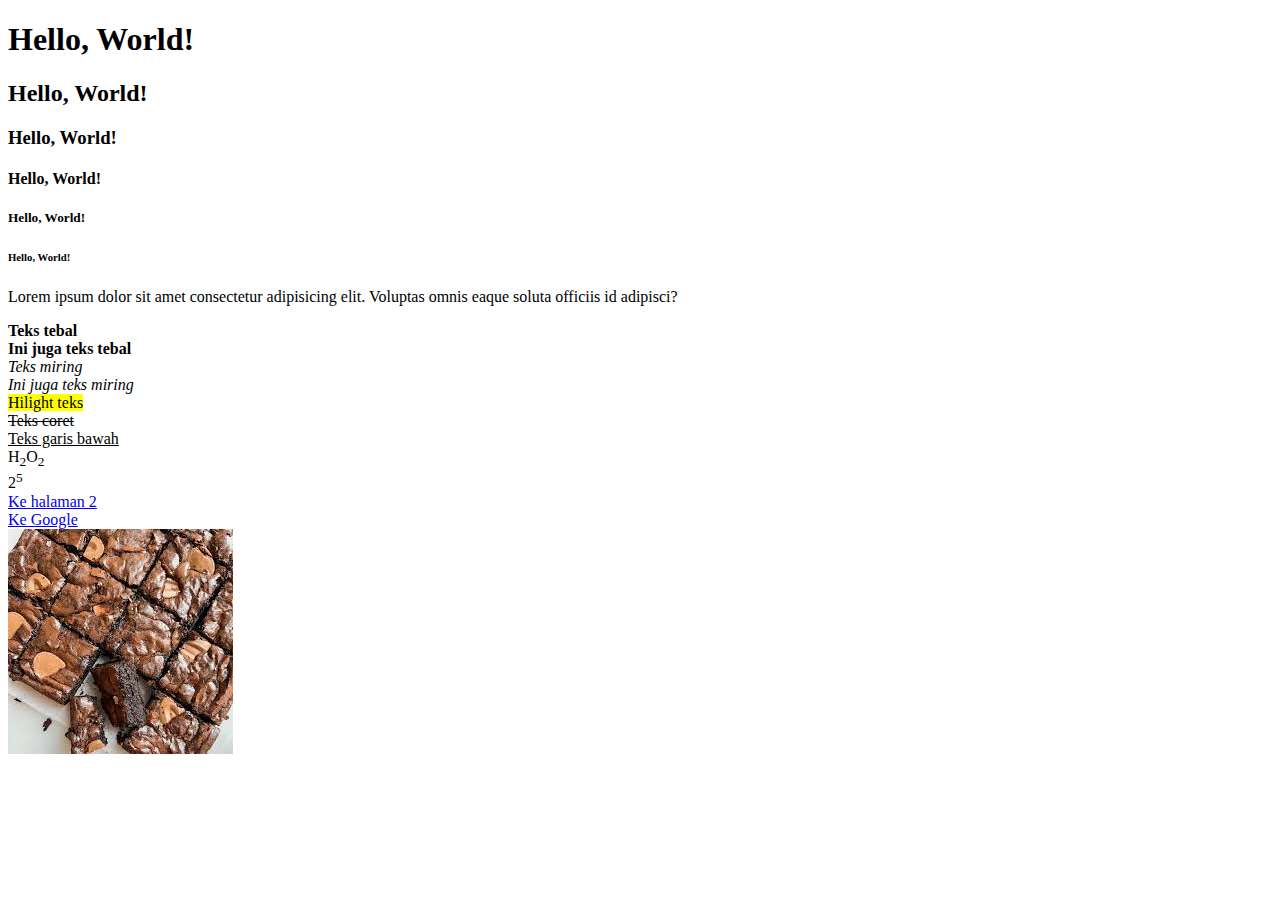
<file: Percobaan-1/index.html>
<!DOCTYPE html>
<html lang="en">
<head>
    <meta charset="UTF-8">
    <meta name="viewport" content="width=device-width, initial-scale=1.0">
    <title>Percobaan 1</title>
</head>
<body>

    <!-- Kode dibawah ini untuk membuat heading -->
    <h1>Hello, World!</h1>
    <h2>Hello, World!</h2>
    <h3>Hello, World!</h3>
    <h4>Hello, World!</h4>
    <h5>Hello, World!</h5>
    <h6>Hello, World!</h6>

    <!-- Komen ini untuk mengomentari blok kode -->
    <p>Lorem ipsum dolor sit amet consectetur adipisicing elit. Voluptas omnis eaque soluta officiis id adipisci?</p>
    <!-- Kode dibawah ini mematikkan blok kode -->
    <!-- <p>Lorem ipsum dolor sit amet consectetur adipisicing elit. Debitis corrupti laudantium ducimus! Consectetur, in quisquam.</p> -->
    <b>Teks tebal</b> <br>
    <strong>Ini juga teks tebal</strong> <br>
    <i>Teks miring</i> <br>
    <em>Ini juga teks miring</em> <br>
    <mark>Hilight teks</mark> <br>
    <del>Teks coret</del> <br>
    <ins>Teks garis bawah</ins><br>
    H<sub>2</sub>O<sub>2</sub><br>
    2<sup>5</sup><br>

    <a href="halaman2.html">Ke halaman 2</a><br>

    <a href="https://google.com/" target="_blank">Ke Google</a><br>

    <img src="img/ori.jpeg" alt="brownies">

</body>
</html>
</file>
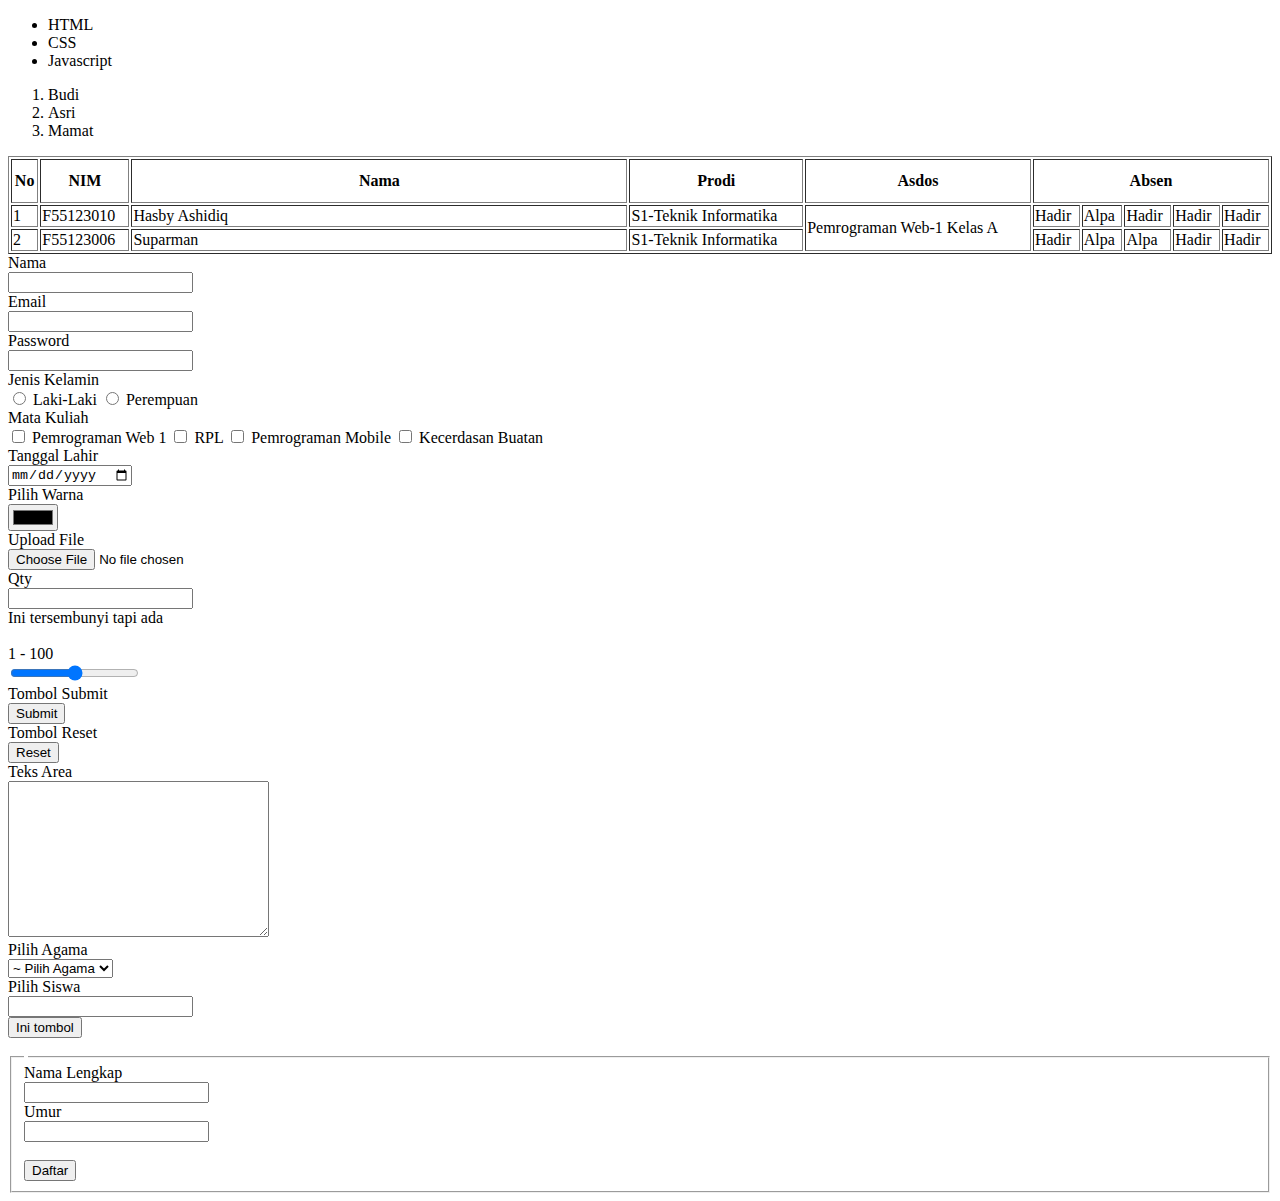
<file: Percobaan-2/index.html>
<!DOCTYPE html>
<html lang="en">
<head>
    <meta charset="UTF-8">
    <meta name="viewport" content="width=device-width, initial-scale=1.0">
    <title>Percobaan 2</title>
</head>
<body>
    <ul>
        <li>HTML</li>
        <li>CSS</li>
        <li>Javascript</li>
    </ul>

    <ol>
        <li>Budi</li>
        <li>Asri</li>
        <li>Mamat</li>
    </ol>

    <table border="1" width="100%">
        <tr>
            <th height="40px">No</th>
            <th>NIM</th>
            <th width="40%">Nama</th>
            <th>Prodi</th>
            <th>Asdos</th>
            <th colspan="5">Absen</th>
        </tr>
        <tr>
            <td>1</td>
            <td>F55123010</td>
            <td>Hasby Ashidiq</td>
            <td>S1-Teknik Informatika</td>
            <td rowspan="2">Pemrograman Web-1 Kelas A</td>
            <td>Hadir</td>
            <td>Alpa</td>
            <td>Hadir</td>
            <td>Hadir</td>
            <td>Hadir</td>
        </tr>
        <tr>
            <td>2</td>
            <td>F55123006</td>
            <td>Suparman</td>
            <td>S1-Teknik Informatika</td>
            <td>Hadir</td>
            <td>Alpa</td>
            <td>Alpa</td>
            <td>Hadir</td>
            <td>Hadir</td>
        </tr>
    </table>

    <form action="">
        <!-- Input -->
        <label for="">Nama</label><br>
        <input type="text" name="nama" id="nama"><br>
        <label for="">Email</label><br>
        <input type="email" name="email" id="email"><br>
        <label for="">Password</label><br>
        <input type="password" name="pass" id="pass"><br>
        <label for="">Jenis Kelamin</label><br>
        <input type="radio" name="jk" id="jk"> Laki-Laki
        <input type="radio" name="jk" id="jk"> Perempuan
        <br>
        <label for="">Mata Kuliah</label><br>
        <input type="checkbox" name="mk" id="mk" value="Pemrograman Web 1"> Pemrograman Web 1
        <input type="checkbox" name="mk" id="mk" value="RPL"> RPL
        <input type="checkbox" name="mk" id="mk" value="Pemrograman Mobile"> Pemrograman Mobile
        <input type="checkbox" name="mk" id="mk" value="Kecerdasan Buatan"> Kecerdasan Buatan
        <br>
        <label for="">Tanggal Lahir</label><br>
        <input type="date" name="tglLahir" id="tglLahir"><br>
        <label for="">Pilih Warna</label><br>
        <input type="color" name="warna" id="warna"><br>
        <label for="">Upload File</label><br>
        <input type="file" name="file" id="file"><br>
        <label for="">Qty</label><br>
        <input type="number" name="qty" id="qty"><br>
        <label for="">Ini tersembunyi tapi ada</label><br>
        <input type="hidden" name="hilang" id="hilang" value="Secret"><br>
        <label for="">1 - 100</label><br>
        <input type="range" name="range" id="range" value="50"><br>
        <label for="">Tombol Submit</label><br>
        <input type="submit" name="submit" id="submit"><br>
        <label for="">Tombol Reset</label><br>
        <input type="reset" name="reset" id="reset"><br>
        <!-- Input Lain -->
        <label for="">Teks Area</label><br>
        <textarea name="alamat" id="alamat" cols="30" rows="10"></textarea><br>

        <label for="">Pilih Agama</label><br>
        <select name="agama" id="agama">
            <option value="">~ Pilih Agama</option>
            <option value="Islam">Islam</option>
            <option value="Kristen">Kristen</option>
            <option value="Hindu">Hindu</option>
            <option value="Katolik">Katolik</option>
        </select><br>

        <label for="">Pilih Siswa</label><br>
        <input list="datasiswa" name="siswa" id="siswa">
        <datalist id="datasiswa">
            <option value="Hasby">Hasby</option>
            <option value="Ashidiq">Ashidiq</option>
            <option value="Fandi">Fandi</option>
            <option value="Akmal">Akmal</option>
            <option value="Fadil">Fadil</option>
        </datalist><br>
        
        <button>Ini tombol</button><br><br>

        <fieldset>
            <legend></legend>
            <label for="">Nama Lengkap</label><br>
            <input type="text" name="" id=""><br>
            <label for="">Umur</label><br>
            <input type="number" name="" id=""><br><br>

            <button>Daftar</button>
        </fieldset>
        
    </form>


</body>
</html>
</file>
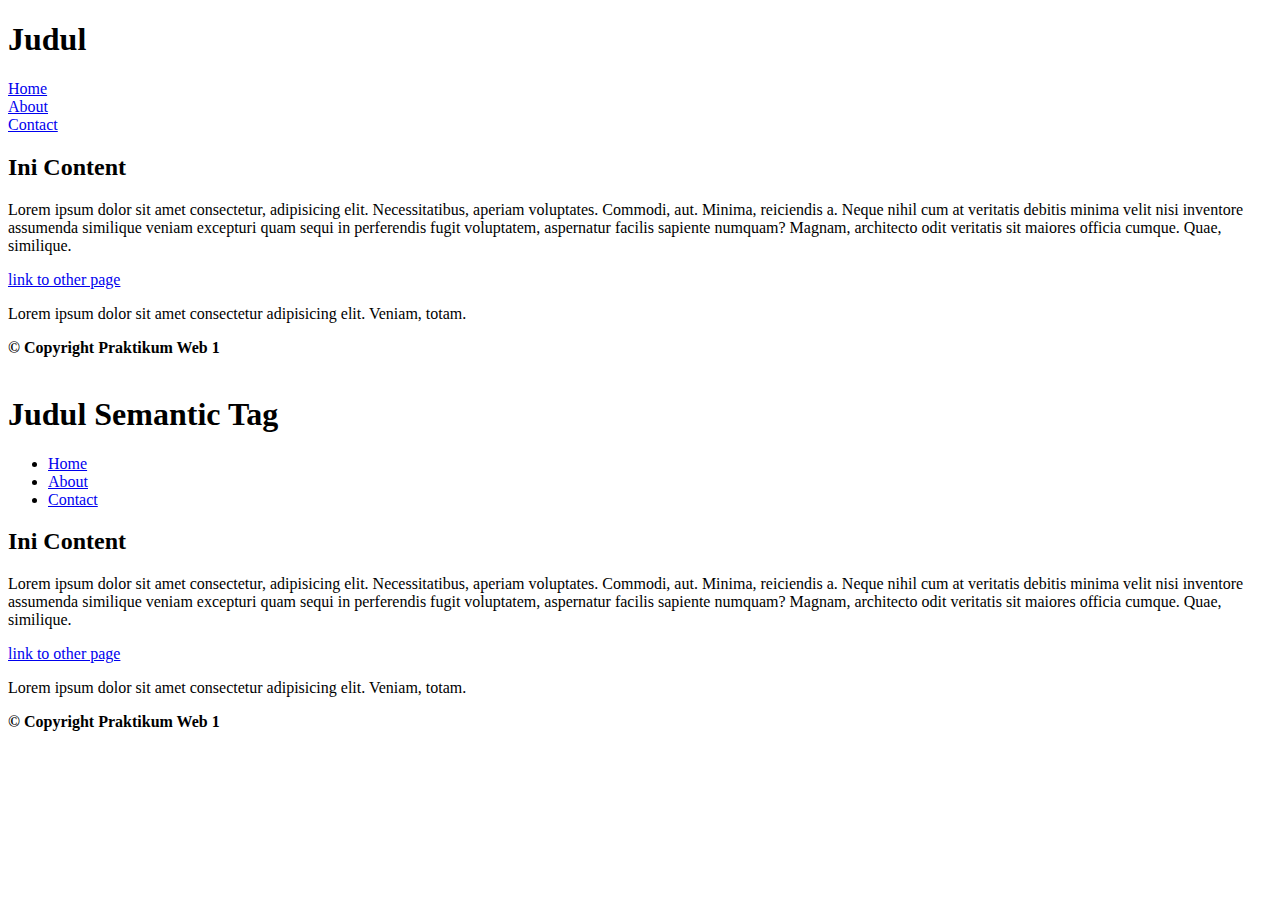
<file: Percobaan-3/index.html>
<!DOCTYPE html>
<html lang="en">
<head>
    <meta charset="UTF-8">
    <meta name="viewport" content="width=device-width, initial-scale=1.0">
    <title>Percobaan 3</title>
</head>
<body>
    <!-- NON SEMANTIC -->
    <div id="navbar">
        <div>
            <h1>Judul</h1>
        </div>
        <div>
            <li><a href="#">Home</a></li>
            <li><a href="#">About</a></li>
            <li><a href="#">Contact</a></li>
        </div>
    </div>

    <div id="content">
        <h2>Ini Content</h2>
        <p>Lorem ipsum dolor sit amet consectetur, adipisicing elit. Necessitatibus, aperiam voluptates. Commodi, aut. Minima, reiciendis a. Neque nihil cum at veritatis debitis minima velit nisi inventore assumenda similique veniam excepturi quam sequi in perferendis fugit voluptatem, aspernatur facilis sapiente numquam? Magnam, architecto odit veritatis sit maiores officia cumque. Quae, similique.</p>
        <a href="#">link to other page</a>
        <p>Lorem ipsum dolor sit amet consectetur adipisicing elit. Veniam, totam.</p>
    </div>

    <div id="footer">
        <strong>&copy; Copyright Praktikum Web 1</strong>
    </div>

    <br>

    <!-- SEMANTIC -->
    <nav>
        <section>
            <h1>Judul Semantic Tag</h1>
        </section>
        <section>
            <ul>
                <li><a href="#">Home</a></li>
                <li><a href="#">About</a></li>
                <li><a href="#">Contact</a></li>
            </ul>
        </section>
    </nav>

    <main>
        <article>
            <h2>Ini Content</h2>
            <p>Lorem ipsum dolor sit amet consectetur, adipisicing elit. Necessitatibus, aperiam voluptates. Commodi, aut. Minima, reiciendis a. Neque nihil cum at veritatis debitis minima velit nisi inventore assumenda similique veniam excepturi quam sequi in perferendis fugit voluptatem, aspernatur facilis sapiente numquam? Magnam, architecto odit veritatis sit maiores officia cumque. Quae, similique.</p>
            <a href="#">link to other page</a>
            <p>Lorem ipsum dolor sit amet consectetur adipisicing elit. Veniam, totam.</p>
        </article>
    </main>

    <footer>
        <strong>&copy; Copyright Praktikum Web 1</strong>
    </footer>

</body>
</html>
</file>
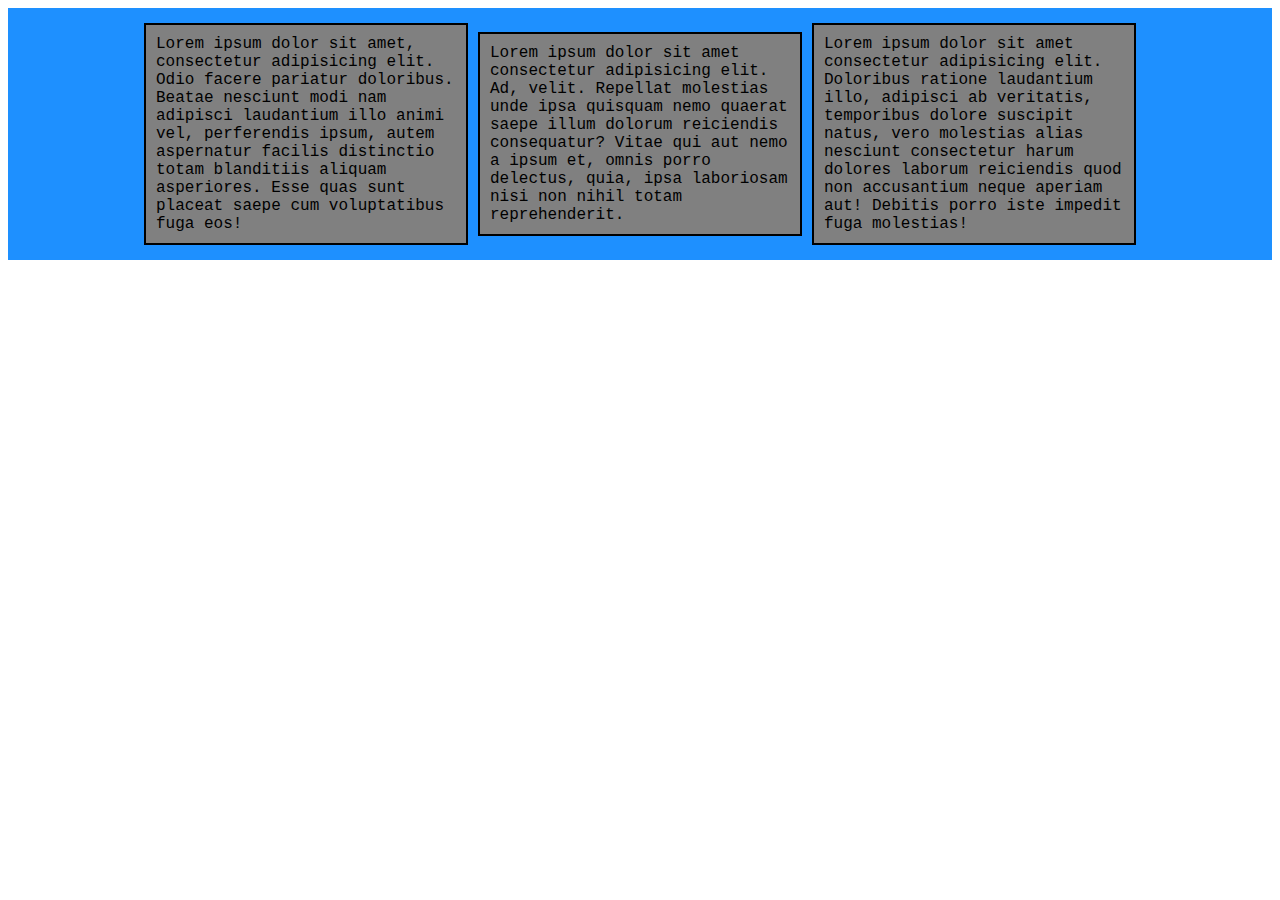
<file: Percobaan-4/index.html>
<!DOCTYPE html>
<html lang="en">
<head>
    <meta charset="UTF-8">
    <meta name="viewport" content="width=device-width, initial-scale=1.0">
    <title>Percobaan 4</title>
    <link rel="stylesheet" href="style.css">
</head>
<body>
    <!-- <h1>Percobaan 4</h1>
    <p class="paragraf">Lorem ipsum dolor sit amet, consectetur adipisicing elit. Placeat voluptates culpa repudiandae tempore laborum similique rerum architecto, provident iusto. Fuga nihil harum inventore eum distinctio iure maiores recusandae voluptatem sunt assumenda eaque, similique, alias cum earum cumque, veniam neque sint.</p>
    <p>Lorem ipsum dolor sit amet consectetur adipisicing elit. Ut, incidunt adipisci quibusdam culpa quisquam harum deserunt ab doloribus provident beatae.</p>
    <p class="paragraf"><span>Lorem ipsum dolor</span>, sit amet consectetur adipisicing elit. Rem animi quo accusantium incidunt laudantium modi fugiat facere expedita dolores reiciendis, veritatis ut enim ea beatae voluptas assumenda? Eaque, ducimus consequuntur nisi at omnis quasi maiores, deleniti assumenda ipsam alias odio.</p> -->

    <!-- <div class="box-1">
        Lorem ipsum dolor sit amet consectetur adipisicing elit. Ipsum explicabo eius dolore sit? Reprehenderit molestias ratione laborum voluptatum adipisci enim iste officia maxime suscipit dolore! Suscipit, nisi consequatur? Eius, assumenda. Odio amet delectus quidem quis placeat. Perferendis facilis, saepe dolores vel iusto cumque alias officia quidem, sint delectus harum voluptas?
    </div>
    <div class="box-2">Lorem ipsum dolor sit amet consectetur adipisicing elit. Sit laudantium nemo ducimus, deleniti unde veritatis adipisci nesciunt dolorem! Fuga doloribus reprehenderit exercitationem quae. Quibusdam provident distinctio voluptates ullam magnam suscipit unde, iure laboriosam quas aut reiciendis hic et? Provident et laboriosam unde quo. Explicabo enim minima quo numquam provident rem.</div>
    <div class="box-3">Lorem ipsum dolor sit amet consectetur, adipisicing elit. Doloribus earum minus ut veniam? Natus sapiente minus similique optio officiis? Error sed qui eaque repellendus fugit provident consectetur dolorum at magni optio, sunt aut modi nesciunt, in iste sequi et. Fugit maiores odio atque. Ullam rem modi, explicabo facere atque error.</div> -->

    <div class="flex-container">
        <div>Lorem ipsum dolor sit amet, consectetur adipisicing elit. Odio facere pariatur doloribus. Beatae nesciunt modi nam adipisci laudantium illo animi vel, perferendis ipsum, autem aspernatur facilis distinctio totam blanditiis aliquam asperiores. Esse quas sunt placeat saepe cum voluptatibus fuga eos!</div>

        <div>Lorem ipsum dolor sit amet consectetur adipisicing elit. Ad, velit. Repellat molestias unde ipsa quisquam nemo quaerat saepe illum dolorum reiciendis consequatur? Vitae qui aut nemo a ipsum et, omnis porro delectus, quia, ipsa laboriosam nisi non nihil totam reprehenderit.</div>
        
        <div>Lorem ipsum dolor sit amet consectetur adipisicing elit. Doloribus ratione laudantium illo, adipisci ab veritatis, temporibus dolore suscipit natus, vero molestias alias nesciunt consectetur harum dolores laborum reiciendis quod non accusantium neque aperiam aut! Debitis porro iste impedit fuga molestias!</div>
    </div>

</body>
</html>
</file>
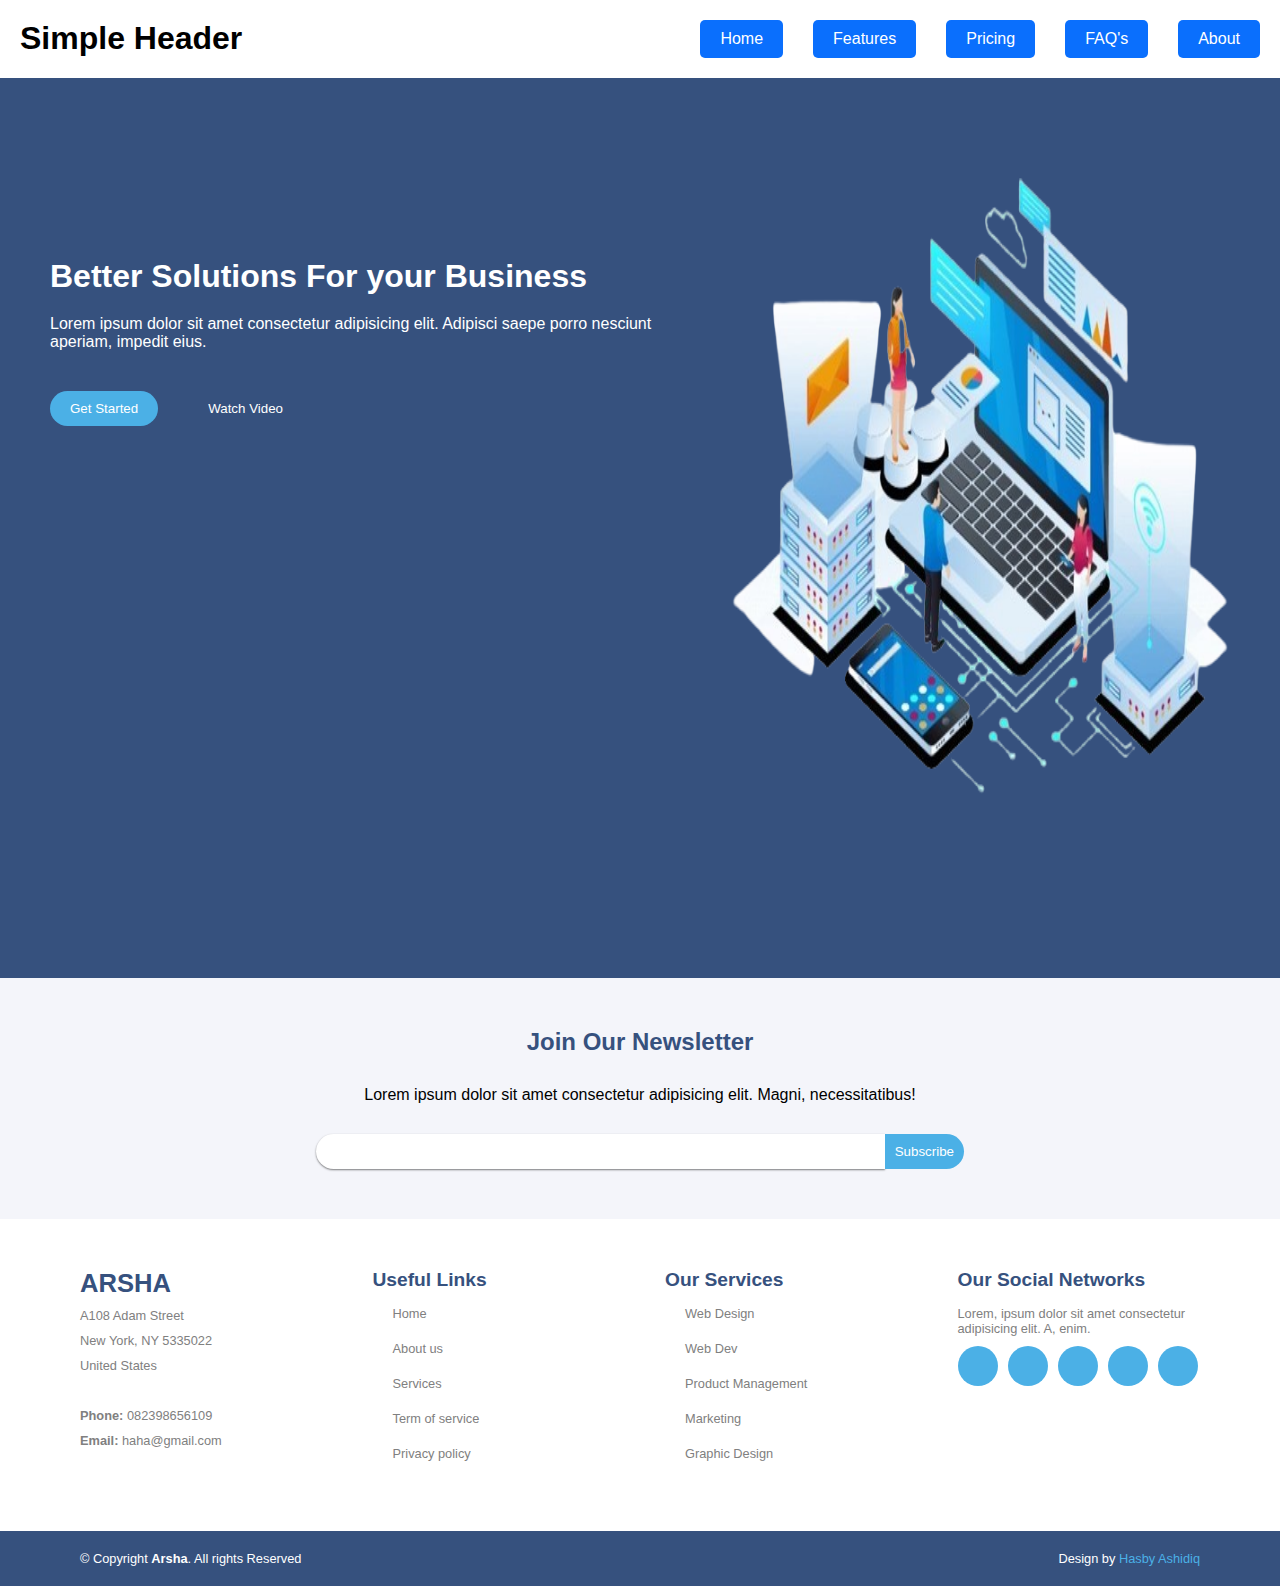
<file: UTS-Praktikum/index.html>
<!-- HASBY ASHIDIQ -->
<!-- F55123010 -->
<!-- KELAS A -->

<!DOCTYPE html>
<html lang="en">
<head>
    <meta charset="UTF-8">
    <meta name="viewport" content="width=device-width, initial-scale=1.0">
    <title>UTS WEB</title>
    <link rel="stylesheet" href="style.css">
</head>
<body>
    <header>
        <nav>
            <h1>Simple Header</h1>
            <ul>
                <li>Home</li>
                <li>Features</li>
                <li>Pricing</li>
                <li>FAQ's</li>
                <li>About</li>
            </ul>
        </nav>
    </header>

    <main>
        <section class="home">
            <div class="desc">
                <h1>Better Solutions For your Business</h1>
                <p>Lorem ipsum dolor sit amet consectetur adipisicing elit. Adipisci saepe porro nesciunt aperiam, impedit eius.</p>
                <div class="btn">
                    <button>Get Started</button>
                    <button>Watch Video</button>
                </div>
            </div>
            <img src="img/hero.png" alt="hero">
        </section>

        <section class="letter">
            <h2>Join Our Newsletter</h2>
            <p>Lorem ipsum dolor sit amet consectetur adipisicing elit. Magni, necessitatibus!</p>
            <div class="field">
                <input type="text">
                <button>Subscribe</button>
            </div>
        </section>

        <footer>
            <section class="contact">
                <div class="address">
                    <h1>ARSHA</h1>
                    <p>A108 Adam Street</p>
                    <p>New York, NY 5335022</p>
                    <p>United States</p>
                    <br>
                    <p><b>Phone: </b>082398656109</p>
                    <p><b>Email: </b>haha@gmail.com</p>
                </div>
                <div class="links">
                    <h2>Useful Links</h2>
                    <ul>
                        <li>Home</li>
                        <li>About us</li>
                        <li>Services</li>
                        <li>Term of service</li>
                        <li>Privacy policy</li>
                    </ul>
                </div>
                <div class="services">
                    <h2>Our Services</h2>
                    <ul>
                        <li>Web Design</li>
                        <li>Web Dev</li>
                        <li>Product Management</li>
                        <li>Marketing</li>
                        <li>Graphic Design</li>
                    </ul>
                </div>
                <div class="sosmed">
                    <h2>Our Social Networks</h2>
                    <p>Lorem, ipsum dolor sit amet consectetur adipisicing elit. A, enim.</p>
                    <div class="circles">
                        <div class="circle"></div>
                        <div class="circle"></div>
                        <div class="circle"></div>
                        <div class="circle"></div>
                        <div class="circle"></div>
                    </div>
                </div>
            </section>
            <section class="copyright">
                <p>&copy; Copyright <b>Arsha</b>. All rights Reserved</p>
                <p>Design by <span>Hasby Ashidiq</span></p>
            </section>
        </footer>
    </main>
</body>
</html>
</file>
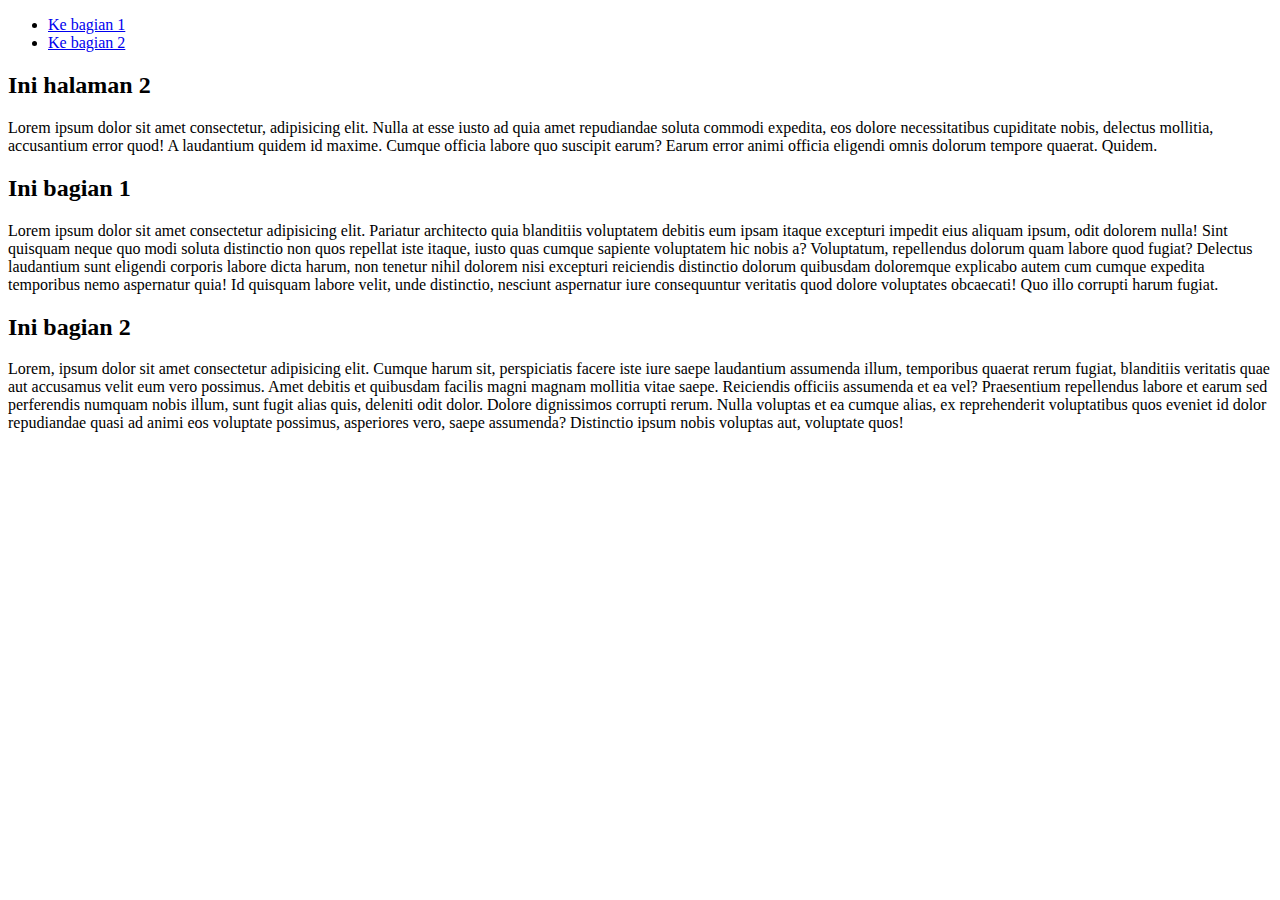
<file: Percobaan-1/halaman2.html>
<!DOCTYPE html>
<html lang="en">
<head>
    <meta charset="UTF-8">
    <meta name="viewport" content="width=device-width, initial-scale=1.0">
    <title>Halaman 2</title>
</head>
<body>
    <ul>
        <li><a href="#bagian1">Ke bagian 1</a></li>
        <li><a href="#bagian2">Ke bagian 2</a></li>
    </ul>
    <h2>Ini halaman 2</h2>
    <p>Lorem ipsum dolor sit amet consectetur, adipisicing elit. Nulla at esse iusto ad quia amet repudiandae soluta commodi expedita, eos dolore necessitatibus cupiditate nobis, delectus mollitia, accusantium error quod! A laudantium quidem id maxime. Cumque officia labore quo suscipit earum? Earum error animi officia eligendi omnis dolorum tempore quaerat. Quidem.</p>

    <h2 id="bagian1">Ini bagian 1</h2>
    <p>Lorem ipsum dolor sit amet consectetur adipisicing elit. Pariatur architecto quia blanditiis voluptatem debitis eum ipsam itaque excepturi impedit eius aliquam ipsum, odit dolorem nulla! Sint quisquam neque quo modi soluta distinctio non quos repellat iste itaque, iusto quas cumque sapiente voluptatem hic nobis a? Voluptatum, repellendus dolorum quam labore quod fugiat? Delectus laudantium sunt eligendi corporis labore dicta harum, non tenetur nihil dolorem nisi excepturi reiciendis distinctio dolorum quibusdam doloremque explicabo autem cum cumque expedita temporibus nemo aspernatur quia! Id quisquam labore velit, unde distinctio, nesciunt aspernatur iure consequuntur veritatis quod dolore voluptates obcaecati! Quo illo corrupti harum fugiat.</p>

    <h2 id="bagian2">Ini bagian 2</h2>
    <p>Lorem, ipsum dolor sit amet consectetur adipisicing elit. Cumque harum sit, perspiciatis facere iste iure saepe laudantium assumenda illum, temporibus quaerat rerum fugiat, blanditiis veritatis quae aut accusamus velit eum vero possimus. Amet debitis et quibusdam facilis magni magnam mollitia vitae saepe. Reiciendis officiis assumenda et ea vel? Praesentium repellendus labore et earum sed perferendis numquam nobis illum, sunt fugit alias quis, deleniti odit dolor. Dolore dignissimos corrupti rerum. Nulla voluptas et ea cumque alias, ex reprehenderit voluptatibus quos eveniet id dolor repudiandae quasi ad animi eos voluptate possimus, asperiores vero, saepe assumenda? Distinctio ipsum nobis voluptas aut, voluptate quos!</p>

</body>
</html>
</file>
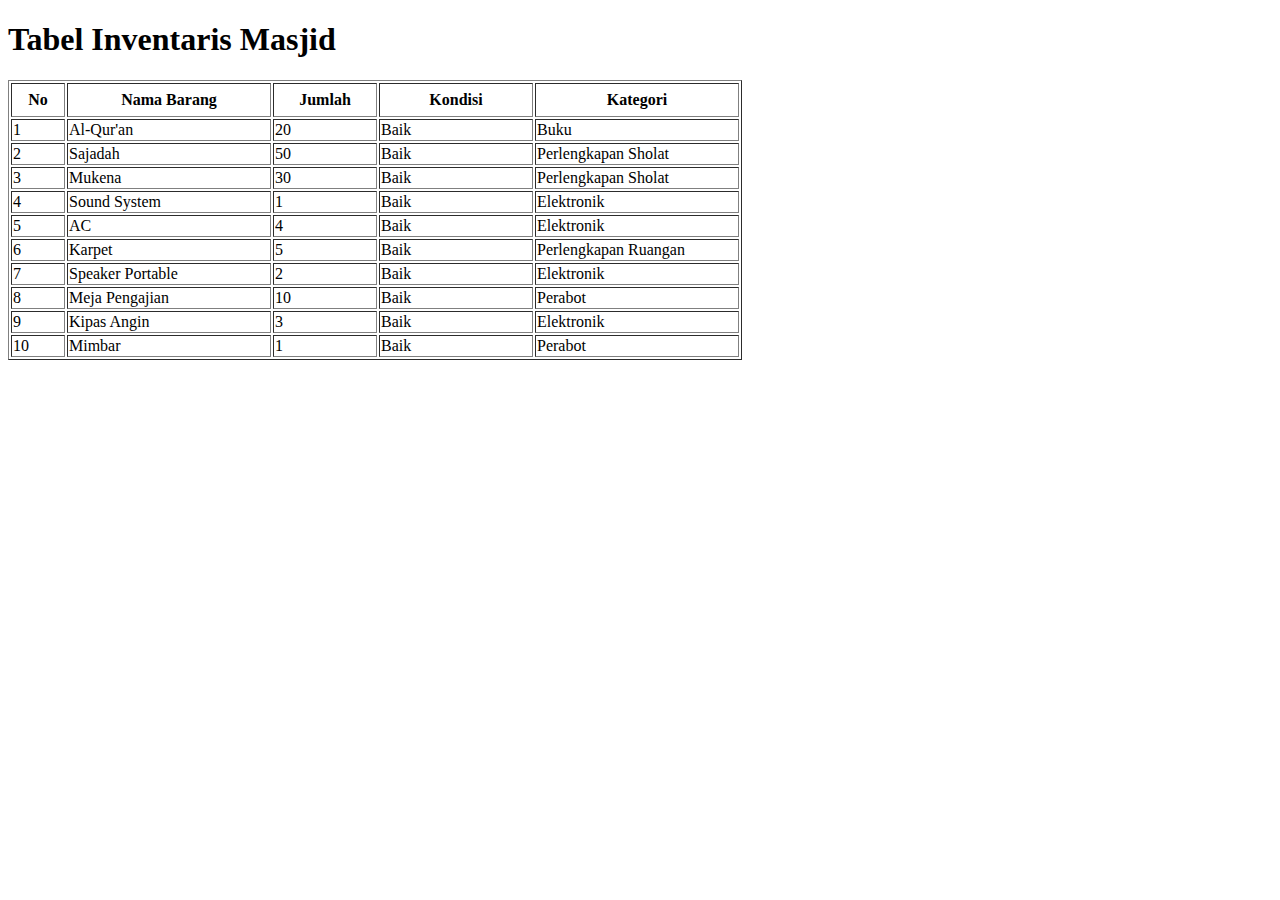
<file: Percobaan-2/tugas.html>
<!DOCTYPE html>
<html lang="en">
<head>
    <meta charset="UTF-8">
    <meta name="viewport" content="width=device-width, initial-scale=1.0">
    <title>Tugas Percobaan 2</title>
</head>
<body>
    <h1>Tabel Inventaris Masjid</h1>
    <table border="1">
        <tr>
            <th height="30px" width="50px">No</th>
            <th width="200px">Nama Barang</th>
            <th width="100px">Jumlah</th>
            <th width="150px">Kondisi</th>
            <th width="200px">Kategori</th>
        </tr>
        <tr>
            <td>1</td>
            <td>Al-Qur'an</td>
            <td>20</td>
            <td>Baik</td>
            <td>Buku</td>
        </tr>
        <tr>
            <td>2</td>
            <td>Sajadah</td>
            <td>50</td>
            <td>Baik</td>
            <td>Perlengkapan Sholat</td>
        </tr>
        <tr>
            <td>3</td>
            <td>Mukena</td>
            <td>30</td>
            <td>Baik</td>
            <td>Perlengkapan Sholat</td>
        </tr>
        <tr>
            <td>4</td>
            <td>Sound System</td>
            <td>1</td>
            <td>Baik</td>
            <td>Elektronik</td>
        </tr>
        <tr>
            <td>5</td>
            <td>AC</td>
            <td>4</td>
            <td>Baik</td>
            <td>Elektronik</td>
        </tr>
        <tr>
            <td>6</td>
            <td>Karpet</td>
            <td>5</td>
            <td>Baik</td>
            <td>Perlengkapan Ruangan</td>
        </tr>
        <tr>
            <td>7</td>
            <td>Speaker Portable</td>
            <td>2</td>
            <td>Baik</td>
            <td>Elektronik</td>
        </tr>
        <tr>
            <td>8</td>
            <td>Meja Pengajian</td>
            <td>10</td>
            <td>Baik</td>
            <td>Perabot</td>
        </tr>
        <tr>
            <td>9</td>
            <td>Kipas Angin</td>
            <td>3</td>
            <td>Baik</td>
            <td>Elektronik</td>
        </tr>
        <tr>
            <td>10</td>
            <td>Mimbar</td>
            <td>1</td>
            <td>Baik</td>
            <td>Perabot</td>
        </tr>
    </table>
</body>
</html>
</file>
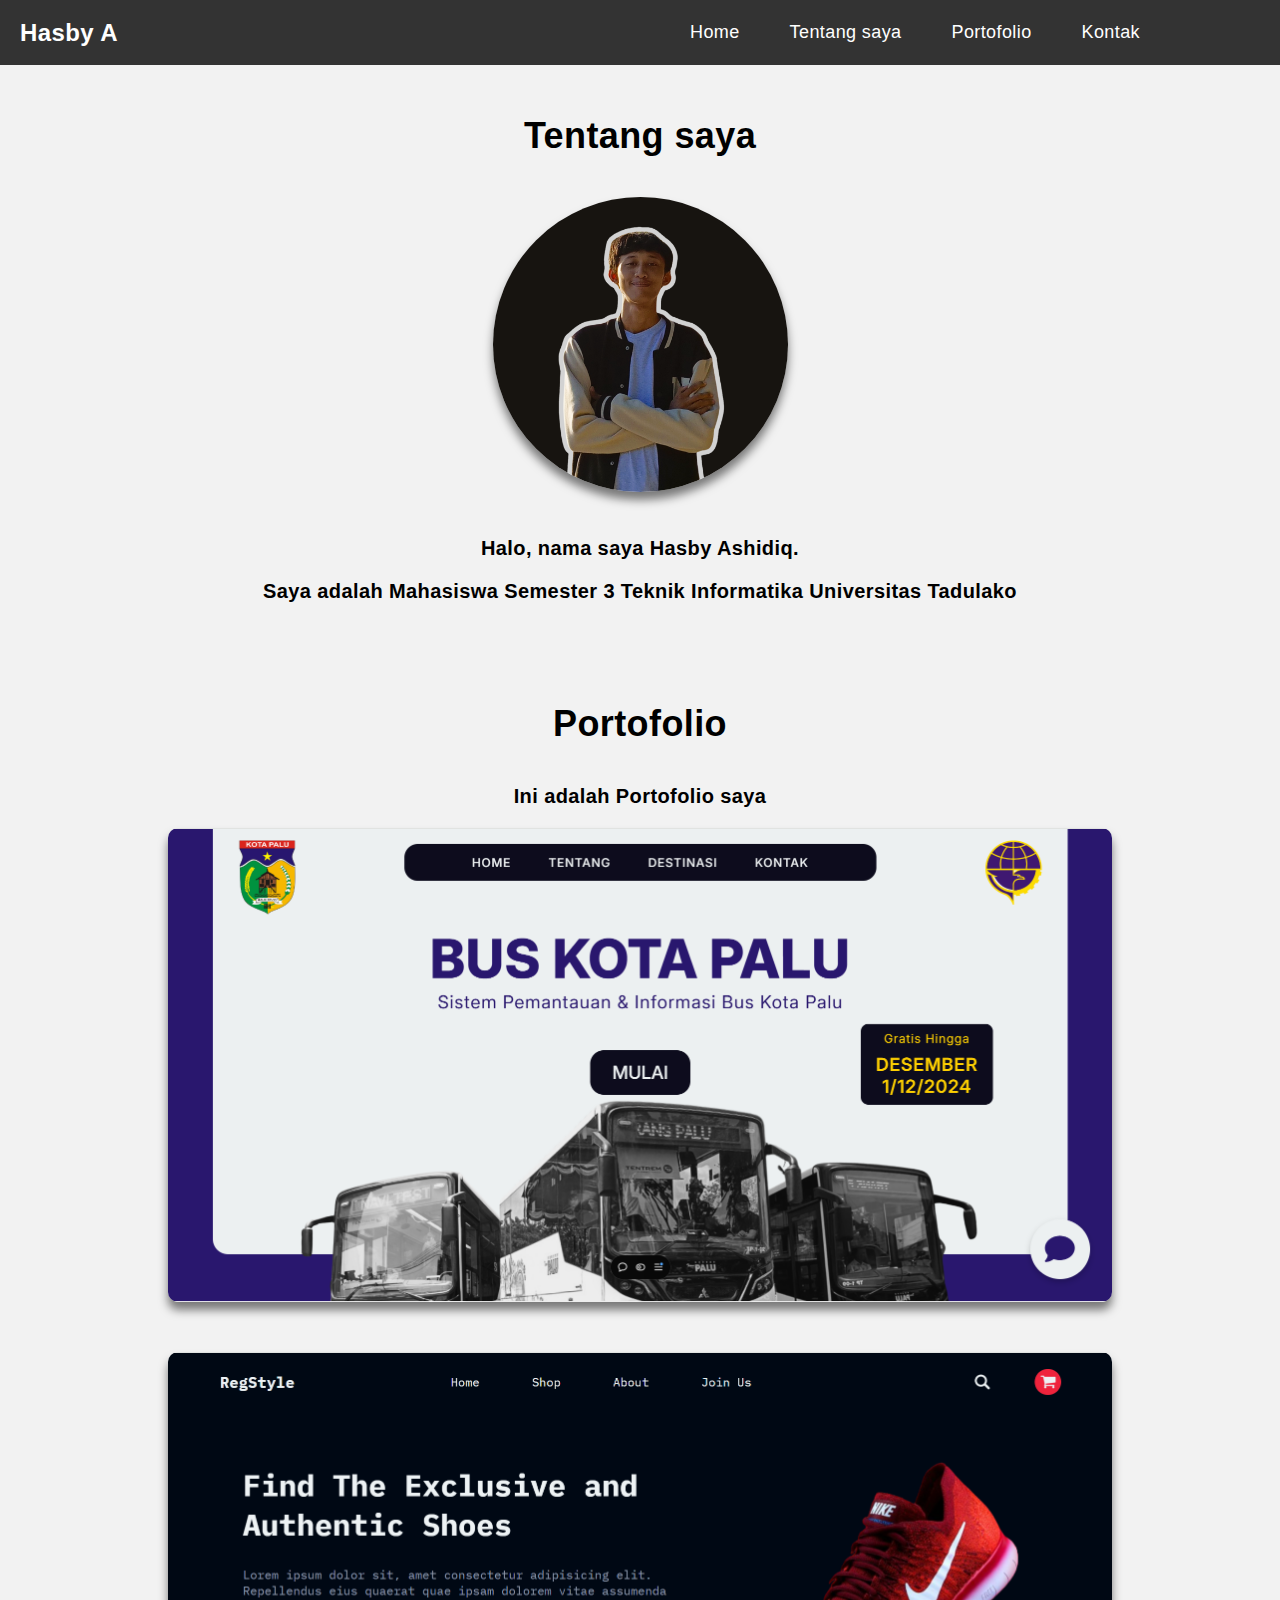
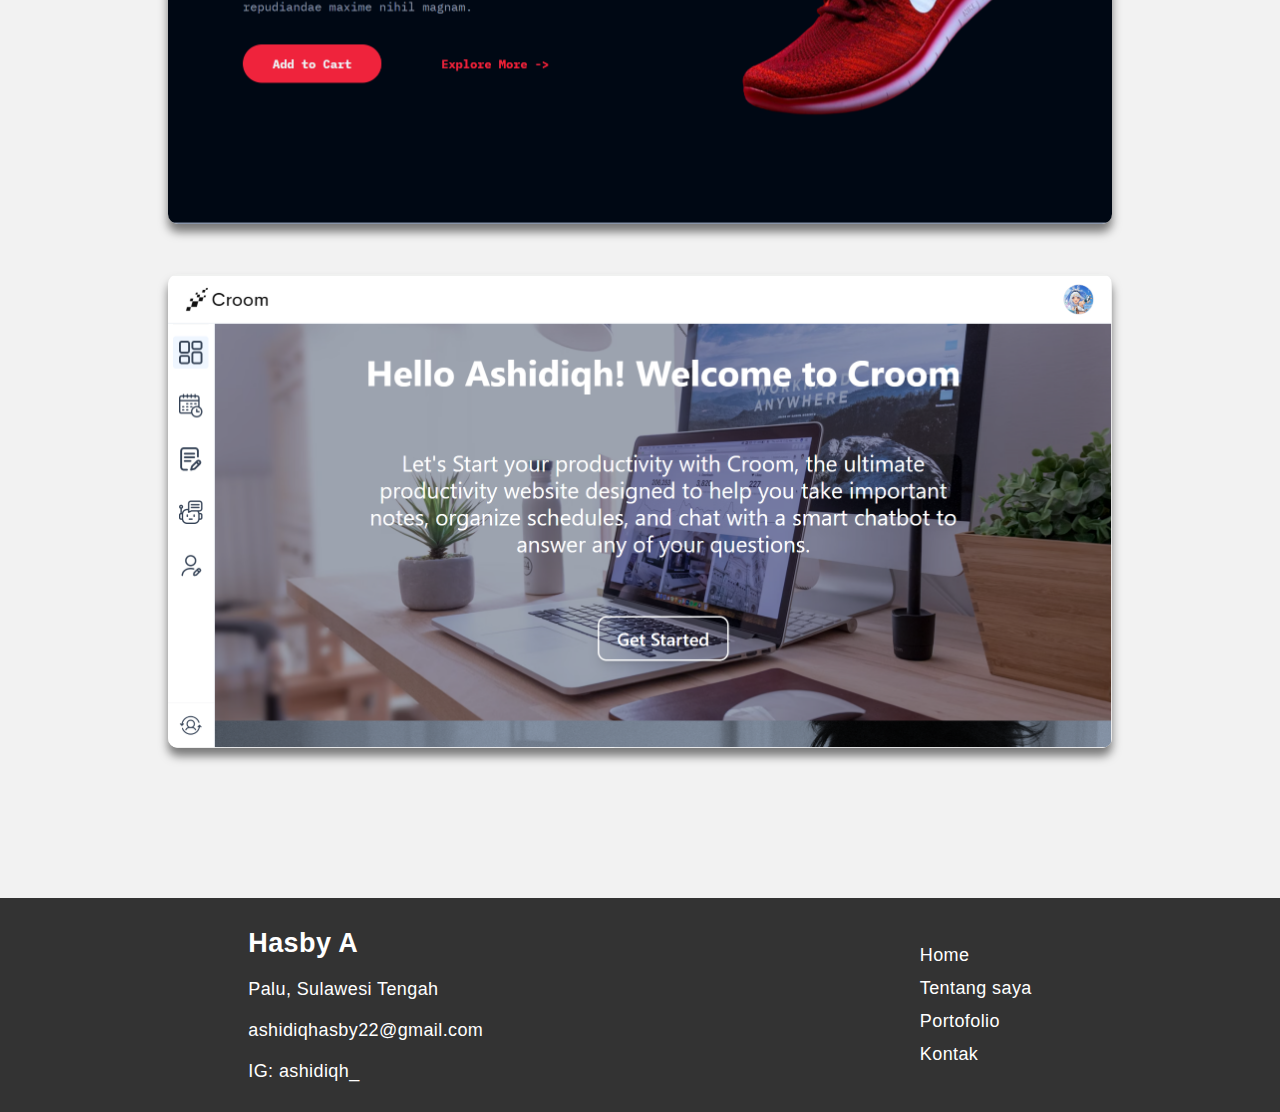
<file: Percobaan-3/tugas.html>
<!DOCTYPE html>
<html lang="en">
<head>
    <meta charset="UTF-8">
    <meta name="viewport" content="width=device-width, initial-scale=1.0">
    <title>Me</title>
    <link rel="stylesheet" href="style.css">
</head>
<body>
    <!-- HEADER SECTION -->
    <header>
        <section>
            <p>Hasby A</p>
        </section>
        <nav>
            <ul>
                <li><a href="#">Home</a></li>
                <li><a href="#tentang">Tentang saya</a></li>
                <li><a href="#portofolio">Portofolio</a></li>
                <li><a href="#kontak">Kontak</a></li>
            </ul>
        </nav>
    </header>

    <!-- MAIN SECTION -->
    <main>
        <section id="tentang">
            <h2>Tentang saya</h2>
            <img src="/Percobaan-3/img/me.png" alt="" class="foto">
            <p>Halo, nama saya Hasby Ashidiq.</p>
            <p>Saya adalah Mahasiswa Semester 3 Teknik Informatika Universitas Tadulako</p>
        </section>
        <section id="portofolio">
            <h2>Portofolio</h2>
            <p>Ini adalah Portofolio saya</p>
            <img src="/Percobaan-3/img/bus.png" alt="">
            <img src="/Percobaan-3/img/sepatu.png" alt="">
            <img src="/Percobaan-3/img/croom.png" alt="">
        </section>
    </main>

    <!-- FOOTER SECTION -->
     <footer id="kontak">
        <section>
            <h2>Hasby A</h2>
                <p>Palu, Sulawesi Tengah</p>
                <p>ashidiqhasby22@gmail.com</p>
                <p>IG: <a href="https://instagram.com/ashidiqh_" target="_blank">ashidiqh_</a></p>
        </section>
        <section>
            <ul>
                <li><a href="#">Home</a></li>
                <li><a href="#tentang">Tentang saya</a></li>
                <li><a href="#portofolio">Portofolio</a></li>
                <li><a href="#kontak">Kontak</a></li>
            </ul>
        </section>
     </footer>
</body>
</html>
</file>
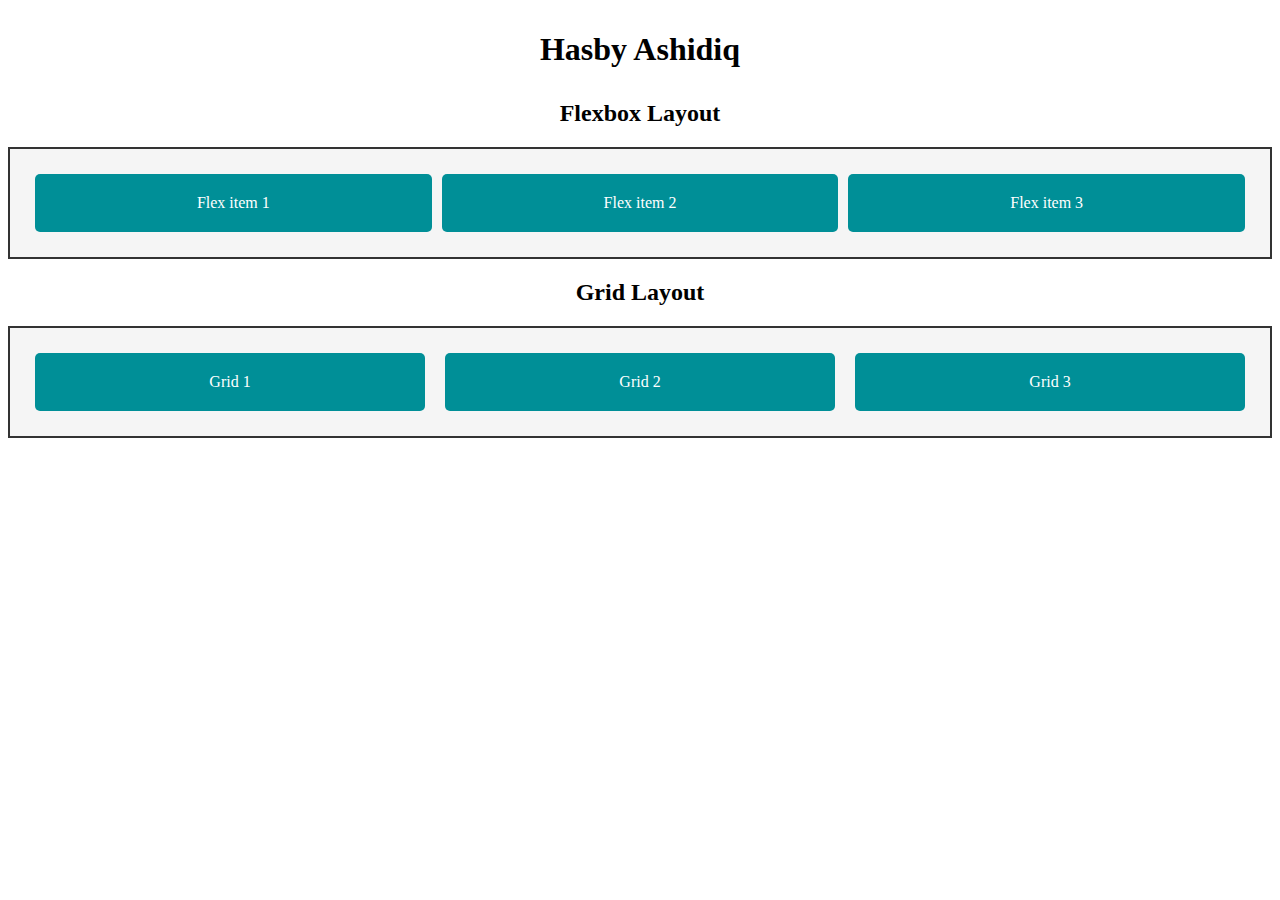
<file: Percobaan-5/F55123010.html>
<!DOCTYPE html>
<html lang="en">
<head>
    <meta charset="UTF-8">
    <meta name="viewport" content="width=device-width, initial-scale=1.0">
    <title>Percobaan 5</title>
    <link rel="stylesheet" href="style.css">
</head>
<body>
    <h1 style="text-align: center;">Hasby Ashidiq</h1>

    <!-- flexbox layout -->
    <h2 style="text-align: center;">Flexbox Layout</h2>
    <div class="flex-container">
        <div class="flex-item">Flex item 1</div>
        <div class="flex-item">Flex item 2</div>
        <div class="flex-item">Flex item 3</div>
    </div>

    <!-- grid layout -->
    <h2 style="text-align: center;">Grid Layout</h2>
    <div class="grid-container">
        <div class="grid-item">Grid 1</div>
        <div class="grid-item">Grid 2</div>
        <div class="grid-item">Grid 3</div>
    </div>

</body>
</html>
</file>
<file: Percobaan-4/style.css>
* {
    font-family: 'Courier New', Courier, monospace;
}

/* body {
    background-image: url('img/bg.jpg');
    background-repeat: no-repeat;
    background-attachment: fixed;
    background-size: cover;
} */

/* body {
    background-color: darkslateblue;
} */

h1 {
    color: red;
}

p {
    color: blue;
    font-family: Arial, Helvetica, sans-serif;
    font-size: 20px;
    text-align: center;
    letter-spacing: 3px;
}

.paragraf {
    color: orange;
    font-weight: bold;
    font-size: 25px;
    text-align: left;
    line-height: 1.5cm;
}

span {
    text-decoration: underline;
    text-transform: uppercase;
}

/* div {
    border: 2px black solid;
    width: 450px;
    padding: 10px;
    margin-bottom: 5px;
}

div.box-1 {
    background-color: darksalmon;
}

div.box-2 {
    background-color: black;
    color: white;
}

div.box-3 {
    background-color: greenyellow;
} */

.flex-container {
    display: flex;
    flex-wrap: wrap;
    justify-content: center;
    align-items: center;
    background-color: dodgerblue;
    padding: 10px;
}

.flex-container > div {
    padding: 10px;
    margin: 5px;
    width: 300px;
    border: 2px solid black;
    background-color: gray;
}
</file>
<file: UTS-Praktikum/style.css>
/* HASBY ASHIDIQ */
/* F55123010 */
/* KELAS A */

*, html {
    padding: 0;
    margin: 0;
    box-sizing: border-box;
    font-family: "Helvetica Neue",Helvetica,Arial
}

header {

}

nav {
    display: flex;
    justify-content: space-between;
    padding: 20px;
}

nav ul {
    display: flex;
    list-style: none;
    gap: 30px;
}

nav ul li {
    background-color: rgb(10, 111, 253);
    color: white;
    padding: 10px 20px;
    border-radius: 5px;
    cursor: pointer;
}

.home {
    display: flex;
    height: 100vh;
    background-color: rgb(54, 81, 126);
    padding: 100px 50px;
    color: white;
    gap: 20px;
    justify-content: space-between;
}

.desc {
    margin-top: 80px;
    display: flex;
    flex-direction: column;
    gap: 20px;
}

.desc h1 {
    font-size: 2em;
}

.home img {
    width: 500px;
}

.btn {
    margin-top: 20px;
    display: flex;
    gap: 30px;
}

.btn button{
    padding: 10px 20px;
    border-radius: 20px;
    border: none;
    cursor: pointer;
}

.btn button:nth-child(1) {
    background-color: rgb(75, 176, 230);
    color: white;
}

.btn button:nth-child(2) {
    background-color: transparent;
    color: white;
}

.btn button:nth-child(2):hover {
    background-color: rgb(75, 176, 230);
    color: white;
    transition: all 0.2s ease-in-out;
}

.letter {
    display: flex;
    padding: 50px 100px;
    flex-direction: column;
    justify-content: center;
    align-items: center;
    gap: 30px;
    background-color: rgb(244, 245, 250);
}

.letter h2 {
    color: rgb(54, 81, 126);
}

.field {
    display: flex;
    width: 60%;
}

.field input {
    width: 100%;
    padding: 10px;
    border: none;
    box-shadow: 0px 1px 2px 0px rgba(0, 0, 0, 0.5);
    border-top-left-radius: 20px;
    border-bottom-left-radius: 20px;
}

.field button {
    padding: 10px;
    border-top-right-radius: 20px;
    border-bottom-right-radius: 20px;
    border: none;
    background-color: rgb(75, 176, 230);
    color: white;
    cursor: pointer;
}

footer {
    display: flex;
    flex-direction: column;
    font-size: .8em;
    justify-content: space-between;
}

.contact {
    display: flex;
    flex-direction: row;
    gap: 50px;
    padding: 50px 80px;
}

.contact div {
    display: flex;
    flex-direction: column;
    gap: 10px;
    width: 25%;
    color: gray;
}

.address h1 {
    font-size: 2em;
    color: rgb(54, 81, 126);
}

.contact h2 {
    color: rgb(54, 81, 126);
    margin-bottom: 5px;
}

.contact li {
    list-style-type: none;
    margin-left: 20px;
    margin-bottom: 20px;
}

div.circles {
    display: flex;
    flex-direction: row;
    gap: 10px;
}

div.circles .circle {
    background-color:rgb(75, 176, 230);
    padding: 20px;
    border-radius: 50%;
}

.copyright {
    background-color: rgb(54, 81, 126);
    padding: 20px 80px;
    color: white;
    display: flex;
    justify-content: space-between;
}

.copyright span {
    color:rgb(75, 176, 230);
}
</file>
<file: Percobaan-3/style.css>
*, html {
    margin: 0;
    box-sizing: border-box;
    font-family: Arial;
    letter-spacing: .4px;
    scroll-behavior: smooth;
}

header {
    display: flex;
    justify-content: space-between;
    padding: 12px 20px;
    background-color: #333;
    color: #fff;
    font-size: 18px;
}

header section {
    display: flex;
    align-items: center;
    font-size: 24px;
    font-weight: bold;
}

nav {
    display: flex;
    padding: 10px 20px;
    margin-right: 100px;
}

nav ul {
    list-style-type: none;
    display: flex;
    gap: 50px;
    justify-content: space-between;
    align-items: center;
    font-weight: 500;
}

nav li a {
    text-decoration: none;
    color: #fff;
}

main {
    padding: 20px 50px;
    background-color: #f2f2f2;
}

main section {
    display: flex;
    flex-direction: column;
    align-items: center;
    gap: 20px;
    margin-top: 30px;
    font-size: 20px;
    font-weight: 600;
    margin-bottom: 100px;
}

main section h2 {
    font-size: 36px;
    margin-bottom: 20px;
}

.foto {
    width: 25%;
    border-radius: 50%;
    margin-bottom: 25px;
}

main section img {
    width: 80%;
    height: auto;
    border-radius: 10px;
    margin-bottom: 30px;
    box-shadow: 0 8px 10px rgba(0, 0, 0, 0.5)
}

footer {
    display: flex;
    align-items: center;
    justify-content: space-around;
    padding: 30px 50px;
    background-color: #333;
    color: #fff;
}

footer section {
    display: flex;
    flex-direction: column;
    gap: 20px;
    font-size: 18px;
}

footer section a {
    color: #fff;
    text-decoration: none;
}

footer section ul {
    list-style-type: none;
    display: flex;
    gap: 12px;
    flex-direction: column;
}

footer section li a {
    color: #fff;
    text-decoration: none;
    cursor: pointer;
}
</file>
<file: Percobaan-5/style.css>
h1 {
    padding: 10px;
}

/* flexbox */
.flex-container {
    display: flex;
    justify-content: space-evenly;
    align-items: center;
    background-color: whitesmoke;
    padding: 20px;
    border: 2px solid #333;
}

.flex-item {
    background-color: #008f97;
    color: white;
    padding: 20px;
    flex: 1;
    margin: 5px;
    text-align: center;
    border-radius: 5px;
}

/* grid */
.grid-container {
    display: grid;
    grid-template-columns: repeat(3, 1fr);
    gap: 10px;
    background-color: whitesmoke;
    padding: 20px;
    border: 2px solid #333;
}

.grid-item {
    background-color: #008f97;
    color: white;
    padding: 20px;
    margin: 5px;
    text-align: center;
    border-radius: 5px;
}
</file>
